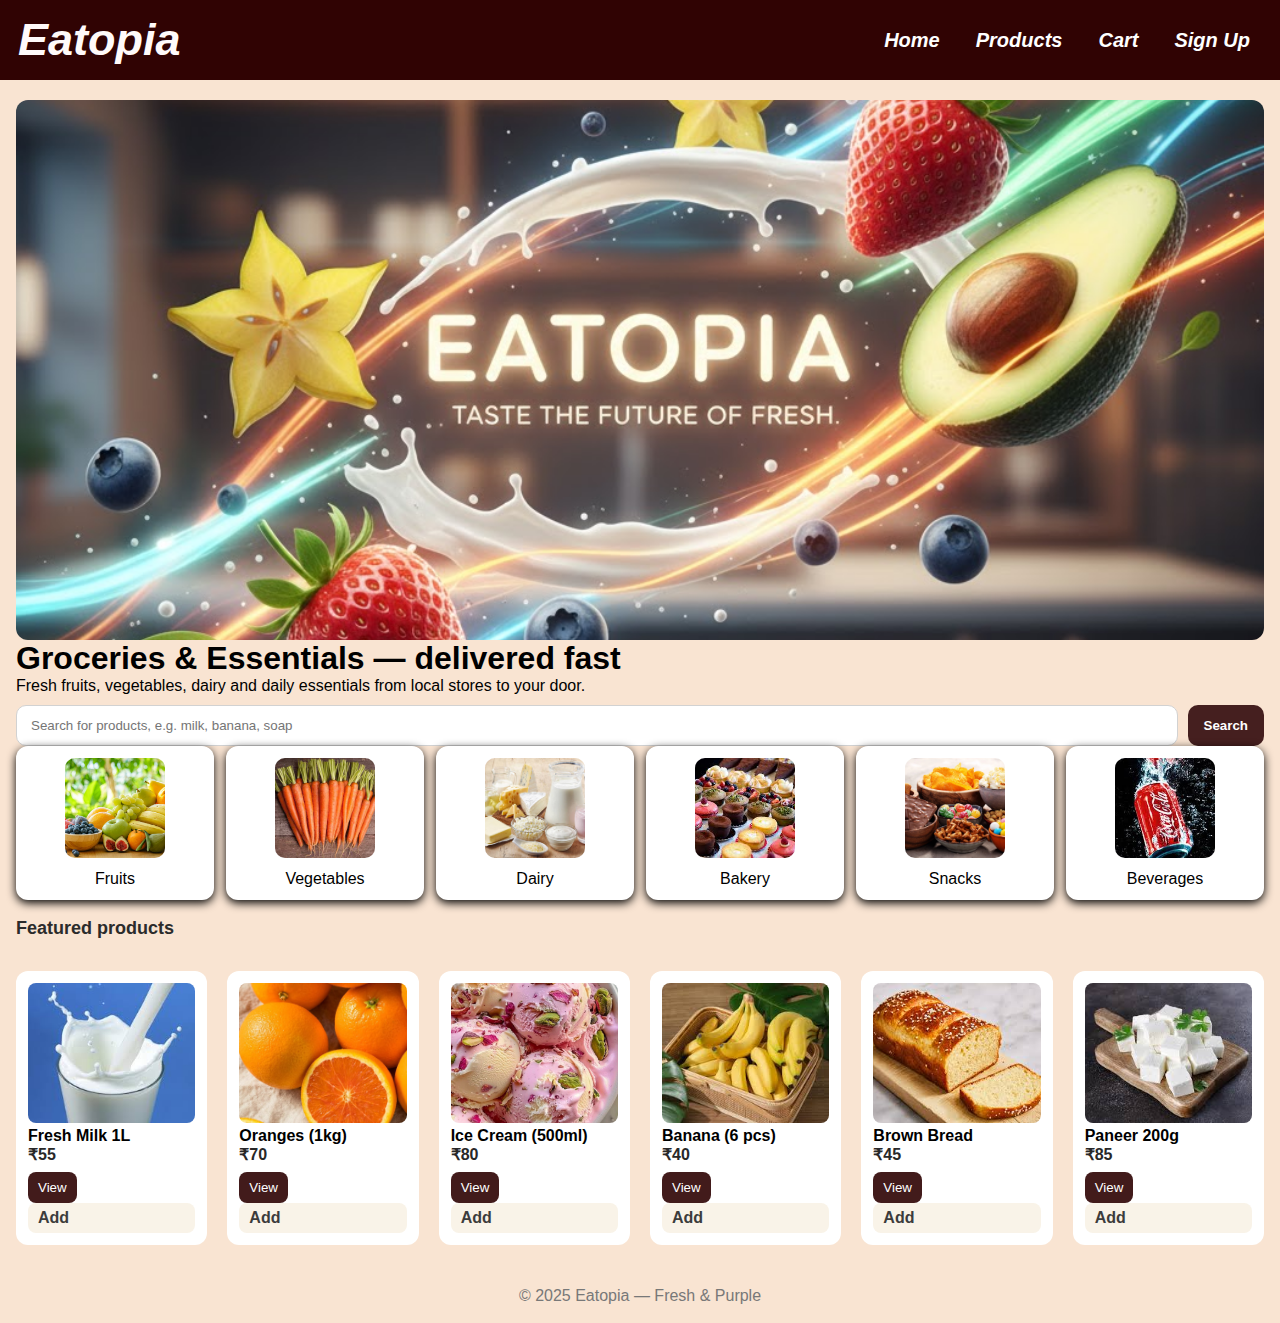
<file: index.html>
<!DOCTYPE html>
<html>
<head>
  <meta charset="UTF-8" />
  <meta name="viewport" content="width=device-width, initial-scale=1.0">
  <title>Eatopia — Home</title>
  <link rel="stylesheet" href="styles.css">
</head>
<body>

  <header class="header">
    <div class="brand">Eatopia</div>
    <nav class="topnav">
      <a href="index.html">Home</a>
      <a href="products.html">Products</a>
      <a href="cart.html">Cart</a>
      <a href="signup.html">Sign Up</a>
    </nav>
  </header>

  <div class="container" style="width:100%;">
    <div class="hero-image" style="width:100%;height:60vh;">
        <img src="images/hero1.jpg" alt="Eatopia hero" style="border-radius:12px;width:100%;height:100%;
        object-fit: cover;border-radius: 12px;">
    </div>
    <div class="some">
        <h1>Groceries & Essentials — delivered fast</h1>
        <p>Fresh fruits, vegetables, dairy and daily essentials from local stores to your door.</p>

        <div class="search-row">
          <input class="input" placeholder="Search for products, e.g. milk, banana, soap" />
          <button class="btn">Search</button>
        </div>

        <div class="cats">
          <div class="cat"><img src="images/fruits.jpg" alt="fruits"><div>Fruits</div></div>
          <div class="cat"><img src="images/vegitables.jpg" alt="veg"><div>Vegetables</div></div>
          <div class="cat"><img src="images/dairy.jpg" alt="dairy"><div>Dairy</div></div>
          <div class="cat"><img src="images/bakery.jpeg" alt="bakery"><div>Bakery</div></div>
          <div class="cat"><img src="images/snacks.jpg" alt="snacks"><div>Snacks</div></div>
          <div class="cat"><img src="images/beverages.jpeg" alt="beverages"><div>Beverages</div></div>
        </div>
      </div>


    <h2 style="margin-top:18px;margin-bottom:12px;font-size:18px;color:#2b2b2b">Featured products</h2>
    <div class="layout">
      <div style="min-height:20px"></div>
      <div class="products">
        <div class="product">
          <img src="images/milk.jpeg" alt="Milk">
          <h4>Fresh Milk 1L</h4>
          <div class="price">₹55</div>
          <div class="add-row">
            <button class="add-btn">View</button>
            <div class="qty">Add</div>
          </div>
        </div>
        <div class="product">
          <img src="images/oranges.jpg" alt="Oranges">
          <h4>Oranges (1kg)</h4>
          <div class="price">₹70</div>
          <div class="add-row">
            <button class="add-btn">View</button>
            <div class="qty">Add</div>
          </div>
        </div>
        <div class="product">
          <img src="images/icecream.jpg" alt="icecream">
          <h4>Ice Cream (500ml)</h4>
          <div class="price">₹80</div>
          <div class="add-row">
            <button class="add-btn">View</button>
            <div class="qty">Add</div>
          </div>
        </div>

        <div class="product">
          <img src="images/banana.jpeg" alt="Banana">
          <h4>Banana (6 pcs)</h4>
          <div class="price">₹40</div>
          <div class="add-row">
            <button class="add-btn">View</button>
            <div class="qty">Add</div>
          </div>
        </div>

        <div class="product">
          <img src="images/bread.jpeg" alt="Bread">
          <h4>Brown Bread</h4>
          <div class="price">₹45</div>
          <div class="add-row">
            <button class="add-btn">View</button>
            <div class="qty">Add</div>
          </div>
        </div>

        <div class="product">
          <img src="images/paneer.jpeg" alt="Paneer">
          <h4>Paneer 200g</h4>
          <div class="price">₹85</div>
          <div class="add-row">
            <button class="add-btn">View</button>
            <div class="qty">Add</div>
          </div>
        </div>
      </div>
    </div>

  </div>

  <footer class="footer">© 2025 Eatopia — Fresh & Purple</footer>
</body>
</html>
</file>
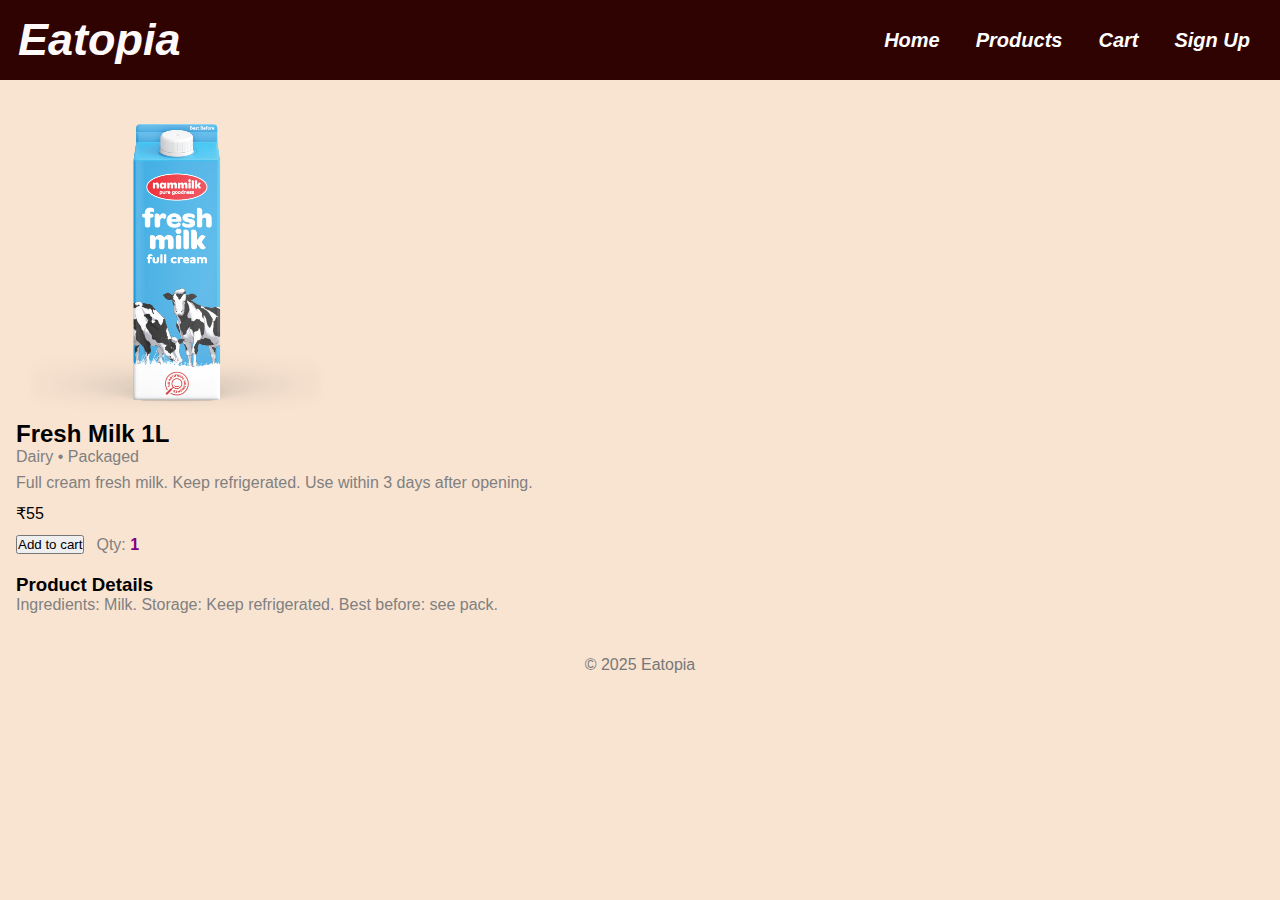
<file: product.html>
<!DOCTYPE html>
<html>
<head>
  <meta charset="utf-8" />
  <title>Eatopia — Product</title>
  <link rel="stylesheet" href="styles.css">
</head>
<body>

  <header class="header">
    <div class="brand">Eatopia</div>
    <nav class="topnav">
      <a href="index.html">Home</a>
      <a href="products.html">Products</a>
      <a href="cart.html">Cart</a>
      <a href="signup.html">Sign Up</a>
    </nav>
  </header>

  <div class="container">
    <div class="product-hero">
      <img src="freshmilk1.jpeg" alt="fresh-milk" class="product-image" style="width:320px;max-width:100%;height:auto;display:block;">
      <div class="product-details">
        <h2>Fresh Milk 1L</h2>
        <div style="color: gray;margin-bottom:8px">Dairy • Packaged</div>
        <p style="color:gray;margin-bottom:12px">
        Full cream fresh milk. Keep refrigerated. Use within 3 days after opening.</p>
        <div class="price-big">₹55</div>

        <div style="display:flex; gap:12px; align-items:center; margin-top:12px">
          <button class="view-cart">Add to cart</button>
          <div style="color:gray">Qty: <strong style="color:purple">1</strong></div>
        </div>
      </div>
    </div>

    <h3 style="color:black;margin-top:20px">Product Details</h3>
    <p style="color: gray;">Ingredients: Milk. Storage: Keep refrigerated. Best before: see pack.</p>
  </div>

  <footer class="footer">© 2025 Eatopia</footer>
</body>
</html>
</file>
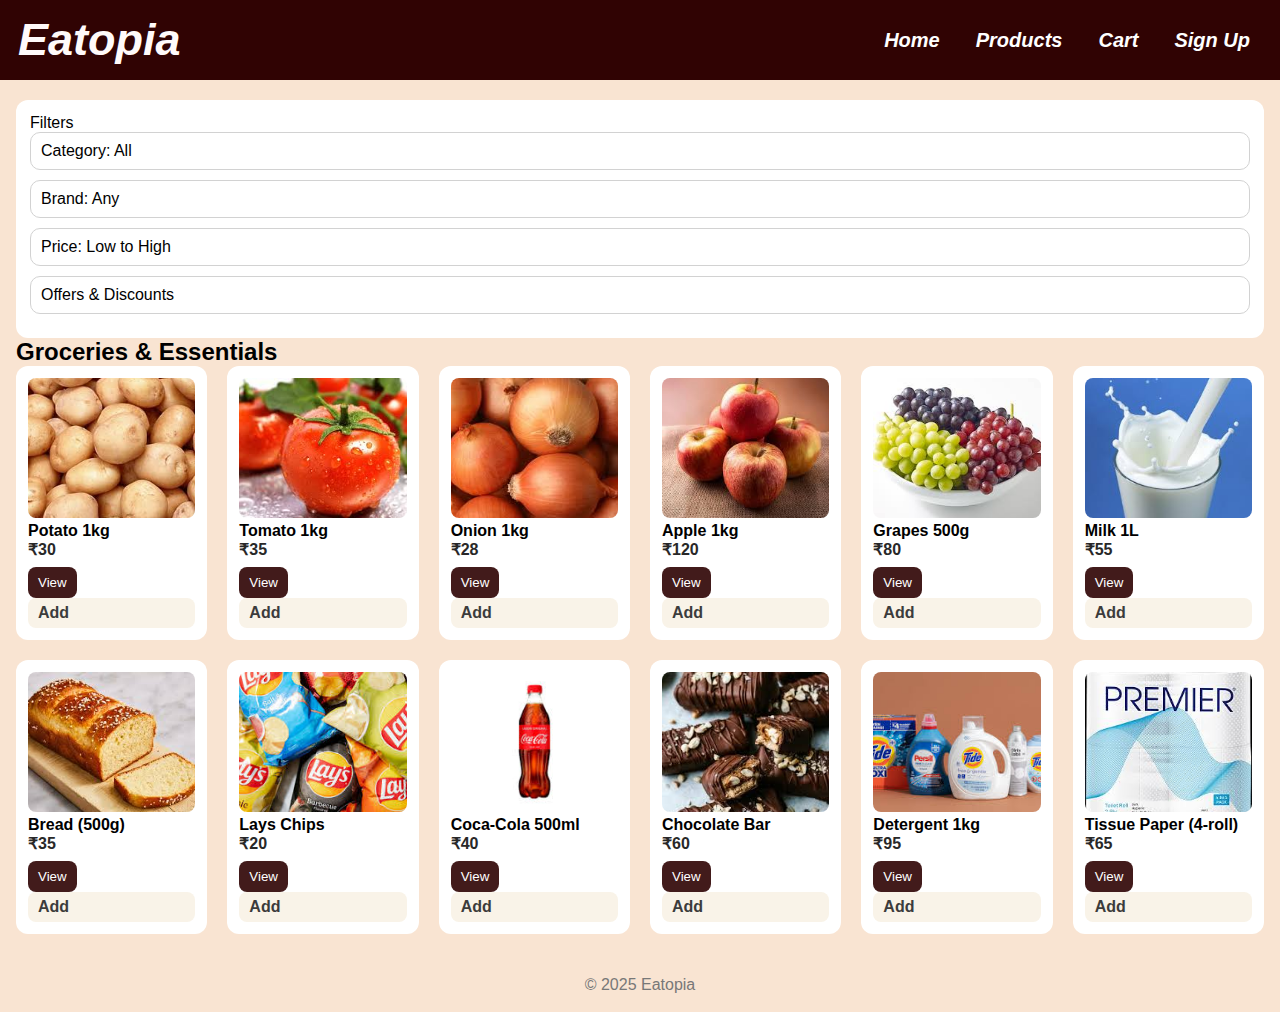
<file: products.html>
<!DOCTYPE html>
<html>
<head>
  <meta charset="UTF-8" />
  <meta name="viewport" content="width=device-width, initial-scale=1.0">
  <title>Eatopia — Products</title>
  <link rel="stylesheet" href="styles.css">
</head>
<body>

  <header class="header">
    <div class="brand">Eatopia</div>
    <nav class="topnav">
      <a href="index.html">Home</a>
      <a href="products.html">Products</a>
      <a href="cart.html">Cart</a>
      <a href="signup.html">Sign Up</a>
    </nav>
  </header>

  <div class="container">
    <div class="layout">
      <aside class="sidebar">
        <div class="filter-title">Filters</div>
        <div class="filter-item">Category: All</div>
        <div class="filter-item">Brand: Any</div>
        <div class="filter-item">Price: Low to High</div>
        <div class="filter-item">Offers & Discounts</div>
      </aside>

      <main>
        <h2 class="section-title">Groceries & Essentials</h2>
        <div class="products">

          <div class="product">
            <img src="images/potato.jpeg" alt="Potato">
            <h4>Potato 1kg</h4>
            <div class="price">₹30</div>
            <div class="add-row"><button class="add-btn">View</button><div class="qty">Add</div></div>
          </div>

          <div class="product">
            <img src="images/tomato.jpeg" alt="Tomato">
            <h4>Tomato 1kg</h4>
            <div class="price">₹35</div>
            <div class="add-row"><button class="add-btn">View</button><div class="qty">Add</div></div>
          </div>

          <div class="product">
            <img src="images/onion.jpeg" alt="Onion">
            <h4>Onion 1kg</h4>
            <div class="price">₹28</div>
            <div class="add-row"><button class="add-btn">View</button><div class="qty">Add</div></div>
          </div>

          <div class="product">
            <img src="images/apple.jpeg" alt="Apples">
            <h4>Apple 1kg</h4>
            <div class="price">₹120</div>
            <div class="add-row"><button class="add-btn">View</button><div class="qty">Add</div></div>
          </div>

          <div class="product">
            <img src="images/grapes.jpeg" alt="Grapes">
            <h4>Grapes 500g</h4>
            <div class="price">₹80</div>
            <div class="add-row"><button class="add-btn">View</button><div class="qty">Add</div></div>
          </div>

          <div class="product">
            <img src="images/milk.jpeg" alt="Milk">
            <h4>Milk 1L</h4>
            <div class="price">₹55</div>
            <div class="add-row"><button class="add-btn">View</button><div class="qty">Add</div></div>
          </div>

          <div class="product">
            <img src="images/bread.jpeg" alt="Bread">
            <h4>Bread (500g)</h4>
            <div class="price">₹35</div>
            <div class="add-row"><button class="add-btn">View</button><div class="qty">Add</div></div>
          </div>

          <div class="product">
            <img src="images/lays-chips.jpeg" alt="Chips">
            <h4>Lays Chips</h4>
            <div class="price">₹20</div>
            <div class="add-row"><button class="add-btn">View</button><div class="qty">Add</div></div>
          </div>

          <div class="product">
            <img src="images/coca-cola.jpeg" alt="Coke">
            <h4>Coca-Cola 500ml</h4>
            <div class="price">₹40</div>
            <div class="add-row"><button class="add-btn">View</button><div class="qty">Add</div></div>
          </div>

          <div class="product">
            <img src="images/chocolate.jpeg" alt="Chocolate">
            <h4>Chocolate Bar</h4>
            <div class="price">₹60</div>
            <div class="add-row"><button class="add-btn">View</button><div class="qty">Add</div></div>
          </div>

          <div class="product">
            <img src="images/detergent.jpeg" alt="Detergent">
            <h4>Detergent 1kg</h4>
            <div class="price">₹95</div>
            <div class="add-row"><button class="add-btn">View</button><div class="qty">Add</div></div>
          </div>

          <div class="product">
            <img src="images/tissue.jpeg" alt="Tissue">
            <h4>Tissue Paper (4-roll)</h4>
            <div class="price">₹65</div>
            <div class="add-row"><button class="add-btn">View</button><div class="qty">Add</div></div>
          </div>

        </div>
      </main>
    </div>
  </div>

  <footer class="footer">© 2025 Eatopia</footer>
</body>
</html>
</file>
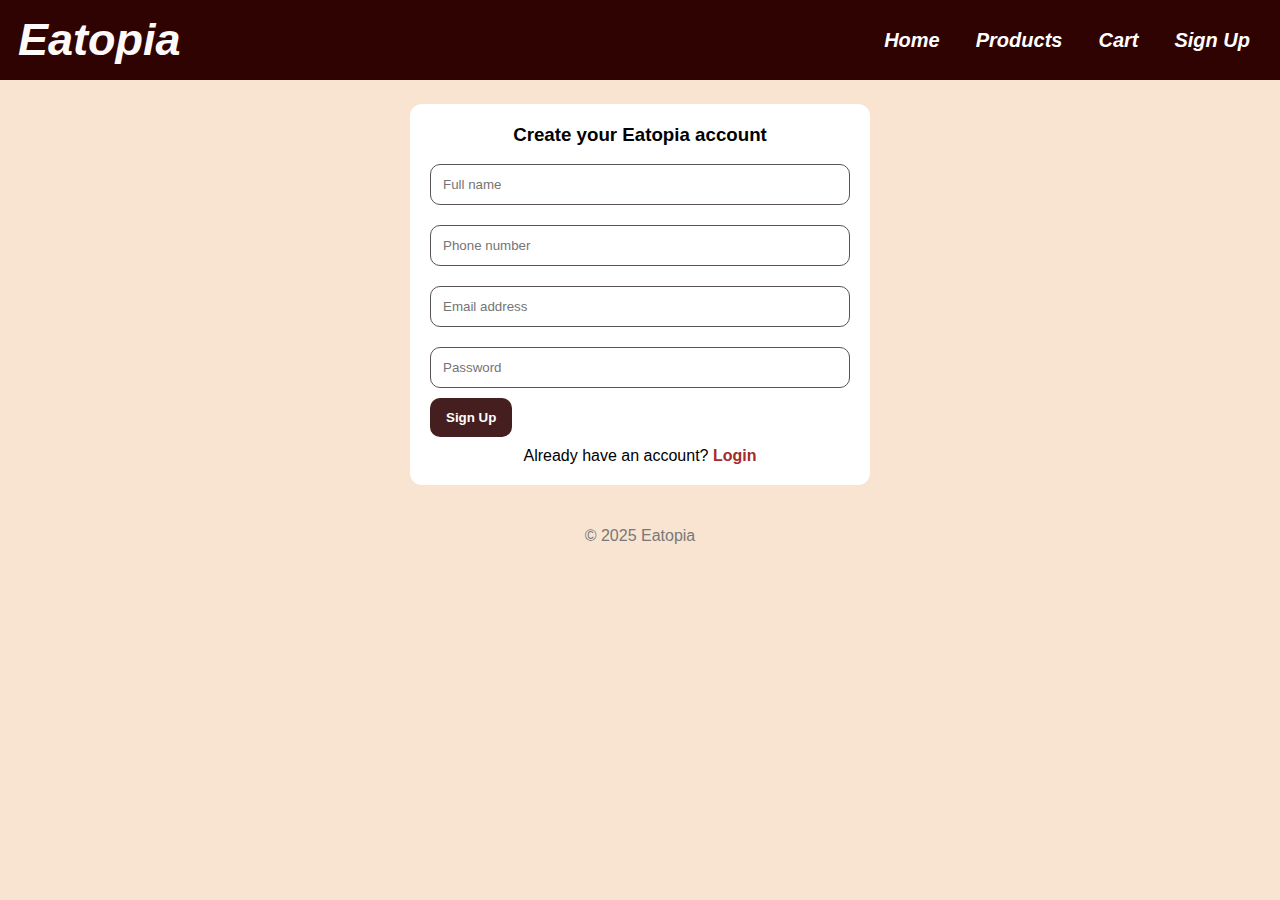
<file: signup.html>
<!DOCTYPE html>
<html>
<head>
  <meta charset="UTF-8" />
  <meta name="viewport" content="width=device-width, initial-scale=1.0">
  <title>Eatopia — Sign Up</title>
  <link rel="stylesheet" href="styles.css">
</head>
<body>

  <header class="header">
    <div class="brand">Eatopia</div>
    <nav class="topnav">
      <a href="index.html">Home</a>
      <a href="products.html">Products</a>
      <a href="cart.html">Cart</a>
      <a href="signup.html">Sign Up</a>
    </nav>
  </header>

  <div class="container">
    <form class="form">
      <h3 style="text-align:center;margin-bottom:8px;color:black">Create your Eatopia account</h3>
      <input type="text" placeholder="Full name" required>
      <input type="tel" placeholder="Phone number" required>
      <input type="email" placeholder="Email address" required>
      <input type="password" placeholder="Password" required>
      <button class="btn" type="button">Sign Up</button>
      <p style="text-align:center;color:black;margin-top:10px">Already have an account? <a href="index.html" style="font-weight:700;text-decoration:none; color: brown; ">Login</a></p>
    </form>
  </div>

  <footer class="footer">© 2025 Eatopia</footer>
</body>
</html>
</file>
<file: styles.css>
* {
  box-sizing: border-box;
  margin: 0;
  padding: 0;
  font-family: Arial, Helvetica, sans-serif;
}

body {
  background: rgb(249, 228, 210);
  color: black;
}

.header {
  background: rgb(48, 3, 3);
  color: pink;
  padding: 14px 18px;
  display: flex;
  font-size: 20px;
  font-style: italic;
  font-weight: bold;
  align-items: center;
  justify-content: space-between;
}

.brand {
  font-weight: bold;
  font-size: 45px;
  font-style: italic;
  color: snow;
 
}

.topnav {
  display: flex;
  align-items: center;
  gap: 12px;
}

.topnav a {
  color: rgb(255, 255, 255);
  text-decoration: none;
  font-weight: 600;
  padding: 8px 12px;
  border-radius: 8px;
}

.topnav a:hover {
  background: rgb(249, 236, 216);
  color: rgb(40, 40, 40);
}

.container {
  width: 100%;
  margin: 20px auto;
  padding: 0 16px;
}

.search-row {
  display: flex;
  gap: 10px;
  margin-top: 10px;
}

.input {
  flex: 1;
  padding: 12px 14px;
  border-radius: 10px;
  border: 1px solid rgb(210, 210, 210);
  background: rgb(255, 255, 255);
}

.btn {
  background: rgb(69, 31, 31);
  color: white;
  border: none;
  padding: 12px 16px;
  border-radius: 10px;
  font-weight: 700;
  cursor: pointer;
}


.cats {
  display: grid;
  grid-template-columns: repeat(auto-fit, minmax(120px, 1fr));
  gap: 12px;
}

.cat {
  background: rgb(255, 255, 255);
  padding: 12px;
  border-radius: 12px;
  text-align: center;
  box-shadow: 0 3px 10px rgb(0,0,0);

}

.cat img {
  width: 100px;
  height: 100px;
  object-fit: cover;
  border-radius: 10px;
  margin-bottom: 8px;
}
.right img{
  height: 350px;
  width: 800px;
  object-fit: cover;
}
.sidebar {
  background: white;
  padding: 14px;
  border-radius: 12px;
  box-shadow: rgb(0,0,0);
}

.filter-item {
  padding: 9px 10px;
  margin-bottom: 10px;
  border: 1px solid rgb(210, 210, 210);
  background: rgb(255, 255, 255);
  border-radius: 10px;
}

.products {
  display: grid;
  grid-template-columns: repeat(6, 1fr);;
  gap: 20px;
}

.product {
  background: white;
  padding: 12px;
  border-radius: 12px;
  box-shadow: rgb(0,0,0);
}

.product img {
  width: 100%;
  height: 140px;
  object-fit: cover;
  border-radius: 8px;
}

.price {
  font-weight: bold;
  color: rgb(40, 40, 40);
  margin-bottom: 8px;
}

.add-btn {
  background: rgb(66, 27, 27);
  color: white;
  border: none;
  padding: 8px 10px;
  border-radius: 8px;
  cursor: pointer;
}

.qty {
  background: rgb(249, 243, 232);
  padding: 6px 10px;
  border-radius: 8px;
  color: rgb(60, 60, 60);
  font-weight: 700;
}

.cart-box {
  background: white;
  padding: 14px;
  border-radius: 12px;
  box-shadow: black;

}

.cart-item {
  display: flex;
  justify-content: space-between;
  padding: 10px 0;
  border-bottom: 1px dashed gray;
}

.form {
  max-width: 460px;
  margin: 24px auto;
  background: white;
  padding: 20px;
  border-radius: 12px;
  box-shadow: black;
  ;
}

.form input {
  width: 100%;
  padding: 12px;
  margin: 10px 0;
  border-radius: 10px;
  border: 1px solid rgb(90, 83, 83);
}

.footer {
  text-align: center;
  padding: 18px;
  color:rgb(120, 120, 120);
  margin-top: 24px;
}

@media(max-width: 980px) {
  .layout {
    grid-template-columns: 1fr;
  }
}
</file>
